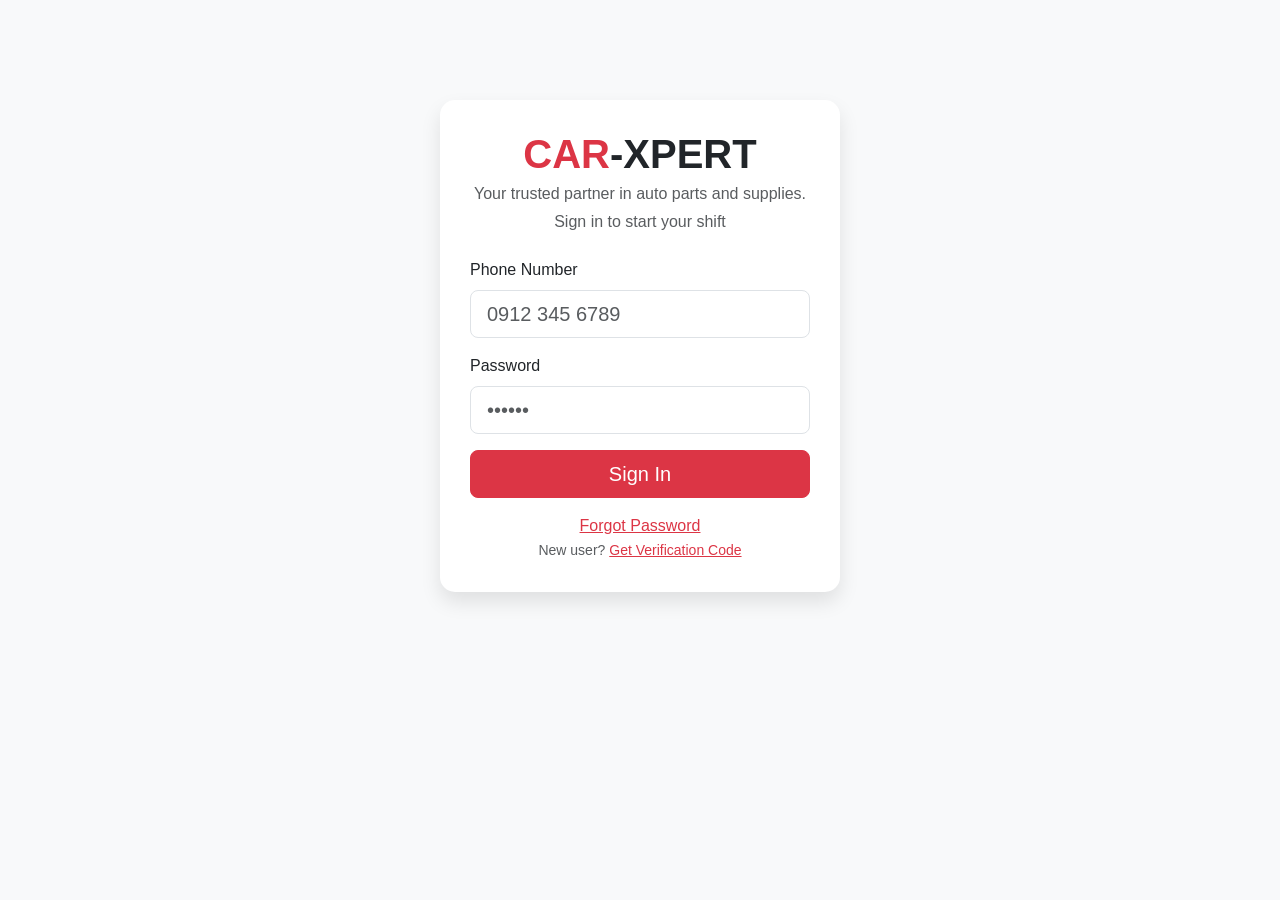
<file: car-xpert/basis.html>
<!DOCTYPE html>
<html lang="en">
<head>
    <meta charset="UTF-8">
    <meta name="viewport" content="width=device-width, initial-scale=1.0">
    <title>CAR-XPERT - Auto Supply POS</title>
    <link href="https://cdn.jsdelivr.net/npm/bootstrap@5.3.0/dist/css/bootstrap.min.css" rel="stylesheet">
    <link rel="stylesheet" href="https://cdn.jsdelivr.net/npm/bootstrap-icons@1.10.5/font/bootstrap-icons.css">

    <style>
        body { background-color: #f8f9fa; font-family: 'Segoe UI', Tahoma, Geneva, Verdana, sans-serif; }

        .view-section { display: none; }
        .active-section { display: block; }

        .pos-container { height: 90vh; background: white; border-radius: 10px; box-shadow: 0 4px 6px rgba(0,0,0,0.1); overflow: hidden; }

        .order-list-panel { background-color: #f1f3f5; border-right: 2px solid #dee2e6; height: 100%; display: flex; flex-direction: column; }
        .order-items { flex-grow: 1; overflow-y: auto; padding: 10px; }
        .order-total-section { background: #fff; padding: 15px; border-top: 2px solid #333; }

        .product-area { background-color: #fff; height: 100%; overflow-y: auto; padding: 20px; }
        .product-card { cursor: pointer; transition: transform 0.2s; border: 1px solid #eee; }
        .product-card:hover { transform: translateY(-3px); border-color: #dc3545; }

        .action-panel { background-color: #fff; border-left: 2px solid #dee2e6; height: 100%; display: flex; flex-direction: column; }
        .action-btn { height: 100px; font-weight: bold; font-size: 1.1rem; border-radius: 0; border-bottom: 1px solid #dee2e6; display: flex; align-items: center; justify-content: center; flex-direction: column; }
        .action-btn i { font-size: 1.5rem; margin-bottom: 5px; }

        .login-card { max-width: 400px; margin: 100px auto; padding: 30px; background: white; border-radius: 15px; box-shadow: 0 10px 20px rgba(0,0,0,0.1); }

        .text-brand { color: #dc3545; }
    </style>
</head>
<body>

    <div id="view-login" class="view-section active-section container">
        <div class="login-card text-center">
            <h1 class="display-6 fw-bold mb-1">
                <span class="text-brand">CAR</span>-XPERT
            </h1>
            <p class="text-muted mb-1">Your trusted partner in auto parts and supplies.</p>
            <p class="text-muted mb-4">Sign in to start your shift</p>

            <form onsubmit="event.preventDefault(); navigateTo('view-home');">
                <div class="mb-3 text-start">
                    <label class="form-label">Phone Number</label>
                    <input type="tel" class="form-control form-control-lg" placeholder="0912 345 6789" required>
                </div>
                <div class="mb-3 text-start">
                    <label class="form-label">Password</label>
                    <input type="password" class="form-control form-control-lg" placeholder="••••••" required>
                </div>
                <button type="submit" class="btn btn-danger w-100 btn-lg">Sign In</button>
            </form>
            <div class="mt-3">
                <span><a href="#" class="text-danger">Forgot Password</a></span>
                <br>
                <small class="text-muted">New user? <a href="#" class="text-danger">Get Verification Code</a></small>
            </div>
        </div>
    </div>

    <div id="view-home" class="view-section container py-5">
        <div class="d-flex justify-content-between align-items-center mb-5">
            <div>
                <h2 class="fw-bold">Good Day, Partner! 🔧</h2>
                <p class="text-muted">Ready to manage the auto supply shop?</p>
            </div>
            <button class="btn btn-outline-danger" onclick="navigateTo('view-login')">Logout</button>
        </div>

        <div class="row g-4">
            <div class="col-md-4">
                <div class="card h-100 border-0 shadow-sm bg-danger text-white p-4" style="cursor: pointer;" onclick="navigateTo('view-pos')">
                    <div class="card-body text-center">
                        <i class="bi bi-cart4 display-1 mb-3"></i>
                        <h3>Point of Sale</h3>
                        <p>Record transactions and serve customers.</p>
                    </div>
                </div>
            </div>

            <div class="col-md-4">
                <div class="card h-100 border-0 shadow-sm p-4" style="cursor: pointer;">
                    <div class="card-body text-center text-secondary">
                        <i class="bi bi-graph-up-arrow display-1 mb-3"></i>
                        <h3>Sales & Analytics</h3>
                        <p>View daily income & performance reports.</p>
                    </div>
                </div>
            </div>

            <div class="col-md-4">
                <div class="card h-100 border-0 shadow-sm p-4" style="cursor: pointer;">
                    <div class="card-body text-center text-secondary">
                        <i class="bi bi-box-seam display-1 mb-3"></i>
                        <h3>Inventory Management</h3>
                        <p>Manage car parts, fluids, and stock levels.</p>
                    </div>
                </div>
            </div>

            <div class="col-12">
                <div class="card border-0 shadow-sm p-3">
                    <div class="card-body d-flex justify-content-between align-items-center">
                        <div>
                            <h5 class="mb-0 fw-bold">Daily Sales Target</h5>
                            <small class="text-muted">₱15,000 / ₱50,000</small>
                        </div>
                        <div class="progress w-50" style="height: 10px;">
                            <div class="progress-bar bg-danger" style="width: 30%"></div>
                        </div>
                    </div>
                </div>
            </div>
        </div>
    </div>

    <div id="view-pos" class="view-section container-fluid p-3">
        <div class="d-flex justify-content-between align-items-center mb-2">
            <h4 class="fw-bold m-0">
                <span class="text-brand">CAR</span>-XPERT
                <span class="badge bg-secondary fs-6">Sales Mode</span>
            </h4>
            <button class="btn btn-sm btn-outline-secondary" onclick="navigateTo('view-home')"><i class="bi bi-house"></i> Back to Home</button>
        </div>

        <div class="row g-0 pos-container">

            <div class="col-md-3 order-list-panel">
                <div class="p-3 bg-dark text-white fw-bold">
                    ORDER LIST #001
                </div>
                <div class="order-items">
                    <div class="text-center text-muted mt-5">
                        <i class="bi bi-basket display-4"></i>
                        <p class="mt-2">No Items Added</p>
                    </div>
                </div>
                <div class="order-total-section">
                    <div class="d-flex justify-content-between mb-2">
                        <span class="fw-bold">TOTAL:</span>
                        <span class="fw-bold text-danger">₱0.00</span>
                    </div>
                    <button class="btn btn-danger w-100 fw-bold py-2">PAYMENT</button>
                </div>
            </div>

            <div class="col-md-7 product-area">
                <h5 class="mb-3 text-muted">Select Products</h5>
                <div class="row g-3">

                    <div class="col-4 col-lg-3">
                        <div class="card product-card p-2 text-center">
                            <i class="bi bi-gear-wide-connected fs-1 text-secondary"></i>
                            <h6 class="mt-2 mb-0">Fan Belt (B-32)</h6>
                            <small class="text-danger fw-semibold">₱250.00</small>
                        </div>
                    </div>

                    <div class="col-4 col-lg-3">
                        <div class="card product-card p-2 text-center">
                            <i class="bi bi-droplet-half fs-1 text-warning"></i>
                            <h6 class="mt-2 mb-0">Motor Oil (1L)</h6>
                            <small class="text-danger fw-semibold">₱450.00</small>
                        </div>
                    </div>

                    <div class="col-4 col-lg-3">
                        <div class="card product-card p-2 text-center">
                            <i class="bi bi-lightning-charge fs-1 text-warning"></i>
                            <h6 class="mt-2 mb-0">Spark Plug</h6>
                            <small class="text-danger fw-semibold">₱150.00</small>
                        </div>
                    </div>

                    <div class="col-4 col-lg-3">
                        <div class="card product-card p-2 text-center">
                            <i class="bi bi-droplet fs-1 text-info"></i>
                            <h6 class="mt-2 mb-0">Brake Fluid</h6>
                            <small class="text-danger fw-semibold">₱180.00</small>
                        </div>
                    </div>

                    <div class="col-4 col-lg-3">
                        <div class="card product-card p-2 text-center">
                            <i class="bi bi-filter-circle fs-1 text-secondary"></i>
                            <h6 class="mt-2 mb-0">Oil Filter</h6>
                            <small class="text-danger fw-semibold">₱220.00</small>
                        </div>
                    </div>

                    <div class="col-4 col-lg-3">
                        <div class="card product-card p-2 text-center">
                            <i class="bi bi-battery-charging fs-1 text-success"></i>
                            <h6 class="mt-2 mb-0">Car Battery</h6>
                            <small class="text-danger fw-semibold">₱3,500.00</small>
                        </div>
                    </div>

                </div>
            </div>

            <div class="col-md-2 action-panel">
                <button class="btn btn-light action-btn text-primary">
                    <i class="bi bi-search"></i> Search
                </button>
                <button class="btn btn-light action-btn text-danger">
                    <i class="bi bi-x-circle"></i> CLEAR
                </button>
                <button class="btn btn-light action-btn">
                    <i class="bi bi-person"></i> CUSTOMER
                </button>
                <button class="btn btn-light action-btn">
                    <i class="bi bi-box-seam"></i> STOCK
                </button>
                <button class="btn btn-light action-btn">
                    <i class="bi bi-save"></i> KEEP
                </button>
                <button class="btn btn-light action-btn bg-dark text-white">
                    <i class="bi bi-wallet"></i> DRAWER
                </button>
            </div>

        </div>
    </div>

    <script>
        function navigateTo(viewId) {
            document.querySelectorAll('.view-section').forEach(el => el.classList.remove('active-section'));
            document.getElementById(viewId).classList.add('active-section');
        }
    </script>

</body>
</html>
</file>
